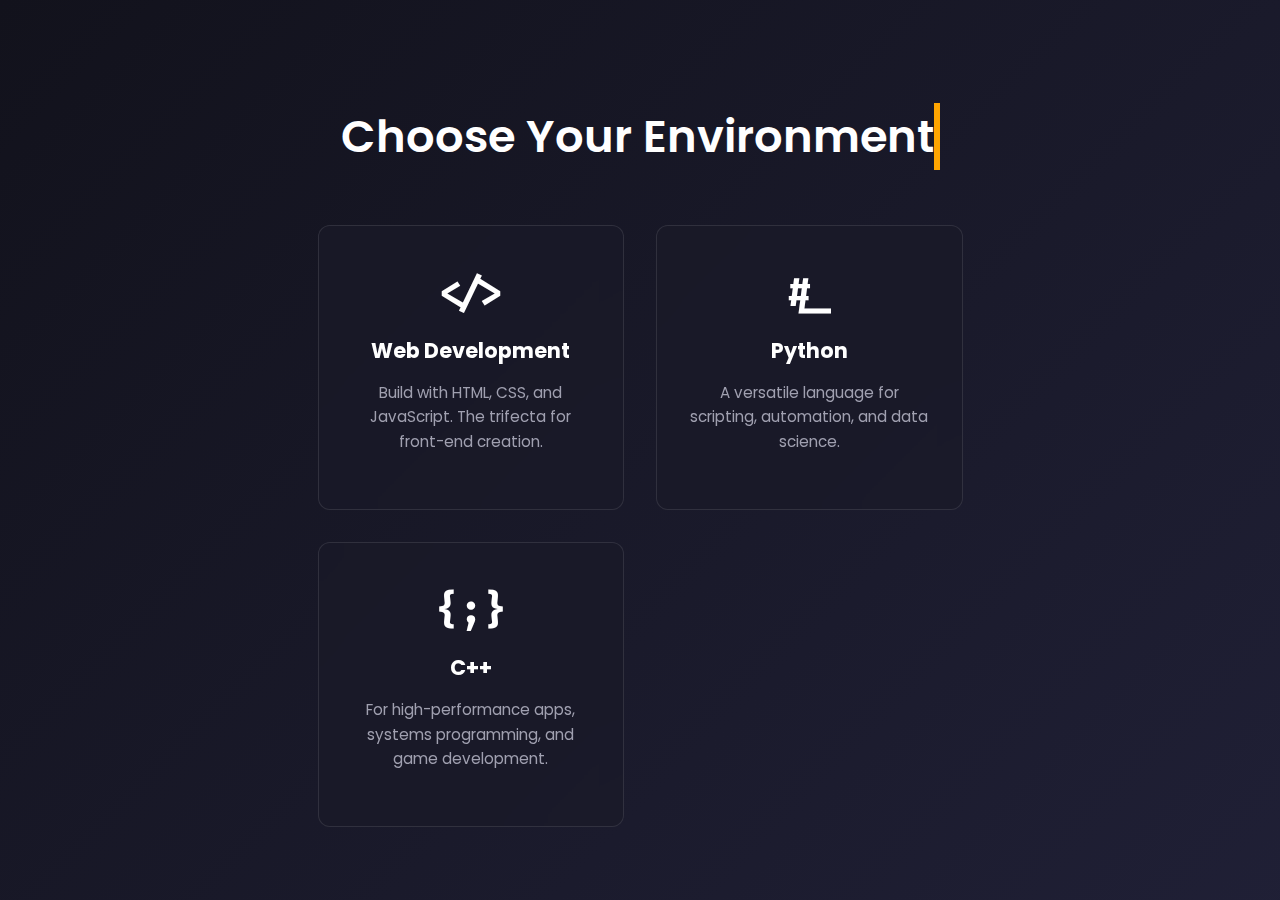
<file: index.html>
<!DOCTYPE html>
<html lang="en">
<head>
    <meta charset="UTF-8">
    <meta name="viewport" content="width=device-width, initial-scale=1.0">
    <title>CodePilot</title>
    <link rel="stylesheet" href="./1st_page/selection-style.css">
    <link rel="preconnect" href="https://fonts.googleapis.com">
    <link rel="preconnect" href="https://fonts.gstatic.com" crossorigin>
    <link href="https://fonts.googleapis.com/css2?family=Fira+Code&family=Poppins:wght@400;600&display=swap" rel="stylesheet">
</head>
<body>
    <div class="container">
        <div class="title-wrapper">
            <h1>Choose Your Environment</h1>
        </div>
        
        <div class="selection-grid">
            <a href="editor.html" class="card" data-lang="web" data-glow-color="#00c8ff">
                <div class="card-icon">&lt;/&gt;</div>
                <div class="card-content">
                    <h3>Web Development</h3>
                    <p>Build with HTML, CSS, and JavaScript. The trifecta for front-end creation.</p>
                </div>
            </a>
            
            <a href="editor.html" class="card" data-lang="python" data-glow-color="#ffe100">
                <div class="card-icon">#_</div>
                <div class="card-content">
                    <h3>Python</h3>
                    <p>A versatile language for scripting, automation, and data science.</p>
                </div>
            </a>

            <a href="editor.html" class="card" data-lang="cpp" data-glow-color="#f700ff">
                <div class="card-icon">{;}</div>
                <div class="card-content">
                    <h3>C++</h3>
                    <p>For high-performance apps, systems programming, and game development.</p>
                </div>
            </a>
        </div>
    </div>
    
    <script src="./1st_page/selection-style.css"></script>
</body>
</html>
</file>
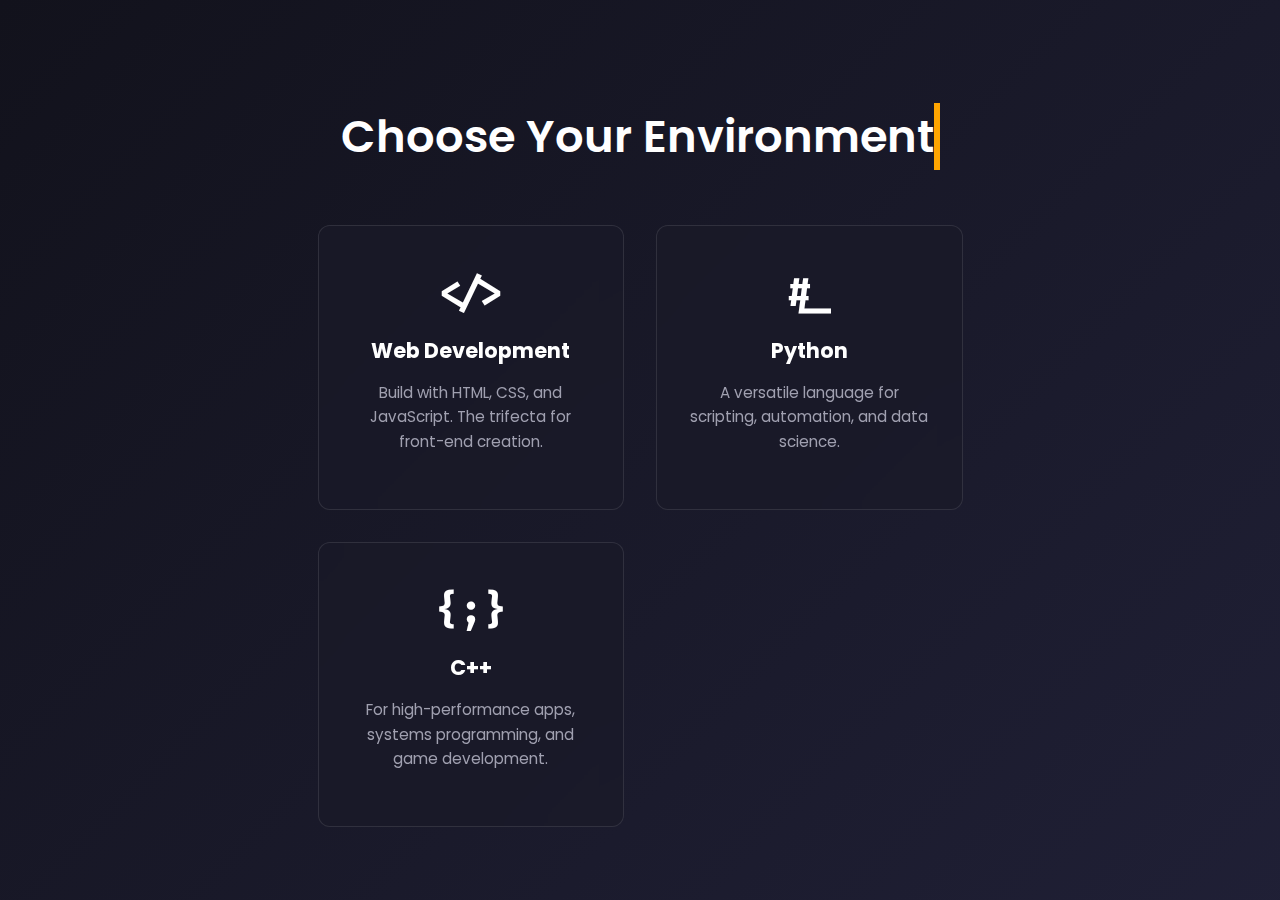
<file: 1st_page/index.html>
<!DOCTYPE html>
<html lang="en">
<head>
    <meta charset="UTF-8">
    <meta name="viewport" content="width=device-width, initial-scale=1.0">
    <title>CodePilot</title>
    <link rel="stylesheet" href="selection-style.css">
    <link rel="preconnect" href="https://fonts.googleapis.com">
    <link rel="preconnect" href="https://fonts.gstatic.com" crossorigin>
    <link href="https://fonts.googleapis.com/css2?family=Fira+Code&family=Poppins:wght@400;600&display=swap" rel="stylesheet">
</head>
<body>
    <div class="container">
        <div class="title-wrapper">
            <h1>Choose Your Environment</h1>
        </div>
        
        <div class="selection-grid">
            <a href="editor.html" class="card" data-lang="web" data-glow-color="#00c8ff">
                <div class="card-icon">&lt;/&gt;</div>
                <div class="card-content">
                    <h3>Web Development</h3>
                    <p>Build with HTML, CSS, and JavaScript. The trifecta for front-end creation.</p>
                </div>
            </a>
            
            <a href="editor.html" class="card" data-lang="python" data-glow-color="#ffe100">
                <div class="card-icon">#_</div>
                <div class="card-content">
                    <h3>Python</h3>
                    <p>A versatile language for scripting, automation, and data science.</p>
                </div>
            </a>

            <a href="editor.html" class="card" data-lang="cpp" data-glow-color="#f700ff">
                <div class="card-icon">{;}</div>
                <div class="card-content">
                    <h3>C++</h3>
                    <p>For high-performance apps, systems programming, and game development.</p>
                </div>
            </a>
        </div>
    </div>
    
    <script src="selection-script.js"></script>
</body>
</html>
</file>
<file: 1st_page/selection-style.css>
:root {
    --bg-color: #12121c;
    --card-bg: rgba(26, 26, 40, 0.7);
    --text-color: #e0e0e0;
    --primary-text: #ffffff;
    --subtle-text: #a0a0b0;
    --border-color: rgba(255, 255, 255, 0.1);
}

body {
    font-family: 'Poppins', sans-serif;
    background-color: var(--bg-color);
    color: var(--text-color);
    display: flex;
    justify-content: center;
    align-items: center;
    min-height: 100vh;
    margin: 0;
    overflow: hidden;
    /* Animated Gradient Background */
    background: linear-gradient(-45deg, #0f0c29, #302b63, #24243e, #12121c);
    background-size: 400% 400%;
    animation: gradientBG 15s ease infinite;
}

@keyframes gradientBG {
    0% { background-position: 0% 50%; }
    50% { background-position: 100% 50%; }
    100% { background-position: 0% 50%; }
}

.container {
    text-align: center;
    max-width: 900px;
    padding: 2rem;
}

/* Typing Animation for Title */
.title-wrapper h1 {
    font-size: 2.8rem;
    font-weight: 600;
    color: var(--primary-text);
    margin-bottom: 3rem;
    display: inline-block;
    overflow: hidden;
    white-space: nowrap;
    border-right: .15em solid orange; /* The cursor */
    animation:
        typing 3.5s steps(30, end) forwards,
        blink-caret .75s step-end infinite;
}

@keyframes typing {
    from { width: 0 }
    to { width: 100% }
}

@keyframes blink-caret {
    from, to { border-color: transparent }
    50% { border-color: orange; }
}

.selection-grid {
    display: grid;
    grid-template-columns: repeat(auto-fit, minmax(260px, 1fr));
    gap: 2rem;
}

.card {
    background: var(--card-bg);
    border: 1px solid var(--border-color);
    border-radius: 12px;
    padding: 2.5rem 2rem;
    text-decoration: none;
    color: inherit;
    position: relative;
    overflow: hidden;
    /* Frosted glass effect */
    backdrop-filter: blur(10px);
    -webkit-backdrop-filter: blur(10px);
    transition: transform 0.1s ease, box-shadow 0.3s ease;
}

/* Glowing Border Pseudo-element */
.card::before {
    content: '';
    position: absolute;
    top: 0;
    left: 0;
    right: 0;
    bottom: 0;
    border-radius: 12px;
    padding: 2px;
    background: radial-gradient(circle at center, var(--glow-color, #fff), transparent 70%);
    filter: blur(15px);
    opacity: 0;
    transition: opacity 0.3s ease;
    z-index: -1;
}

.card:hover::before {
    opacity: 0.6;
}

.card:hover {
    border-color: rgba(255, 255, 255, 0.3);
}

.card-icon {
    font-family: 'Fira Code', monospace;
    font-size: 2.5rem;
    margin-bottom: 1rem;
    color: var(--primary-text);
    font-weight: bold;
}

.card-content h3 {
    margin: 0 0 0.5rem 0;
    font-size: 1.3rem;
    color: var(--primary-text);
}

.card-content p {
    font-size: 0.95rem;
    line-height: 1.6;
    color: var(--subtle-text);
}
</file>
